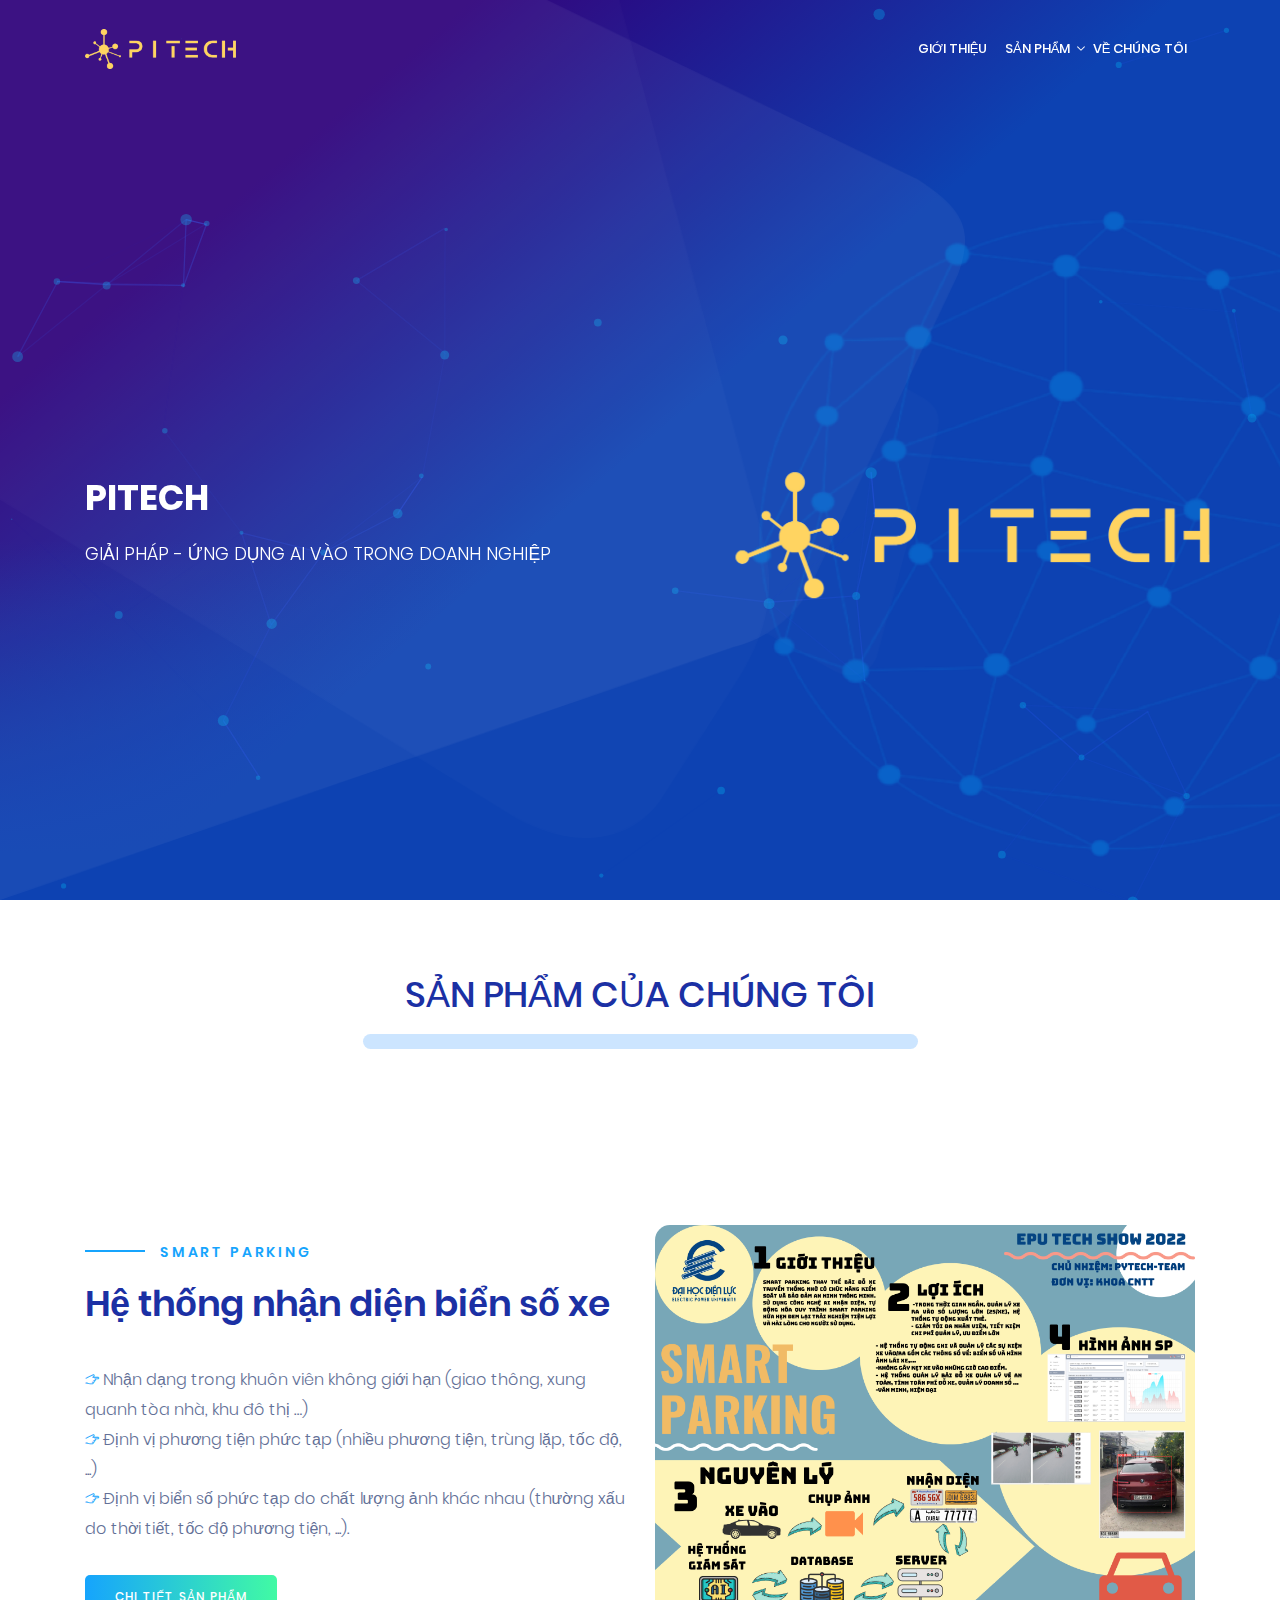
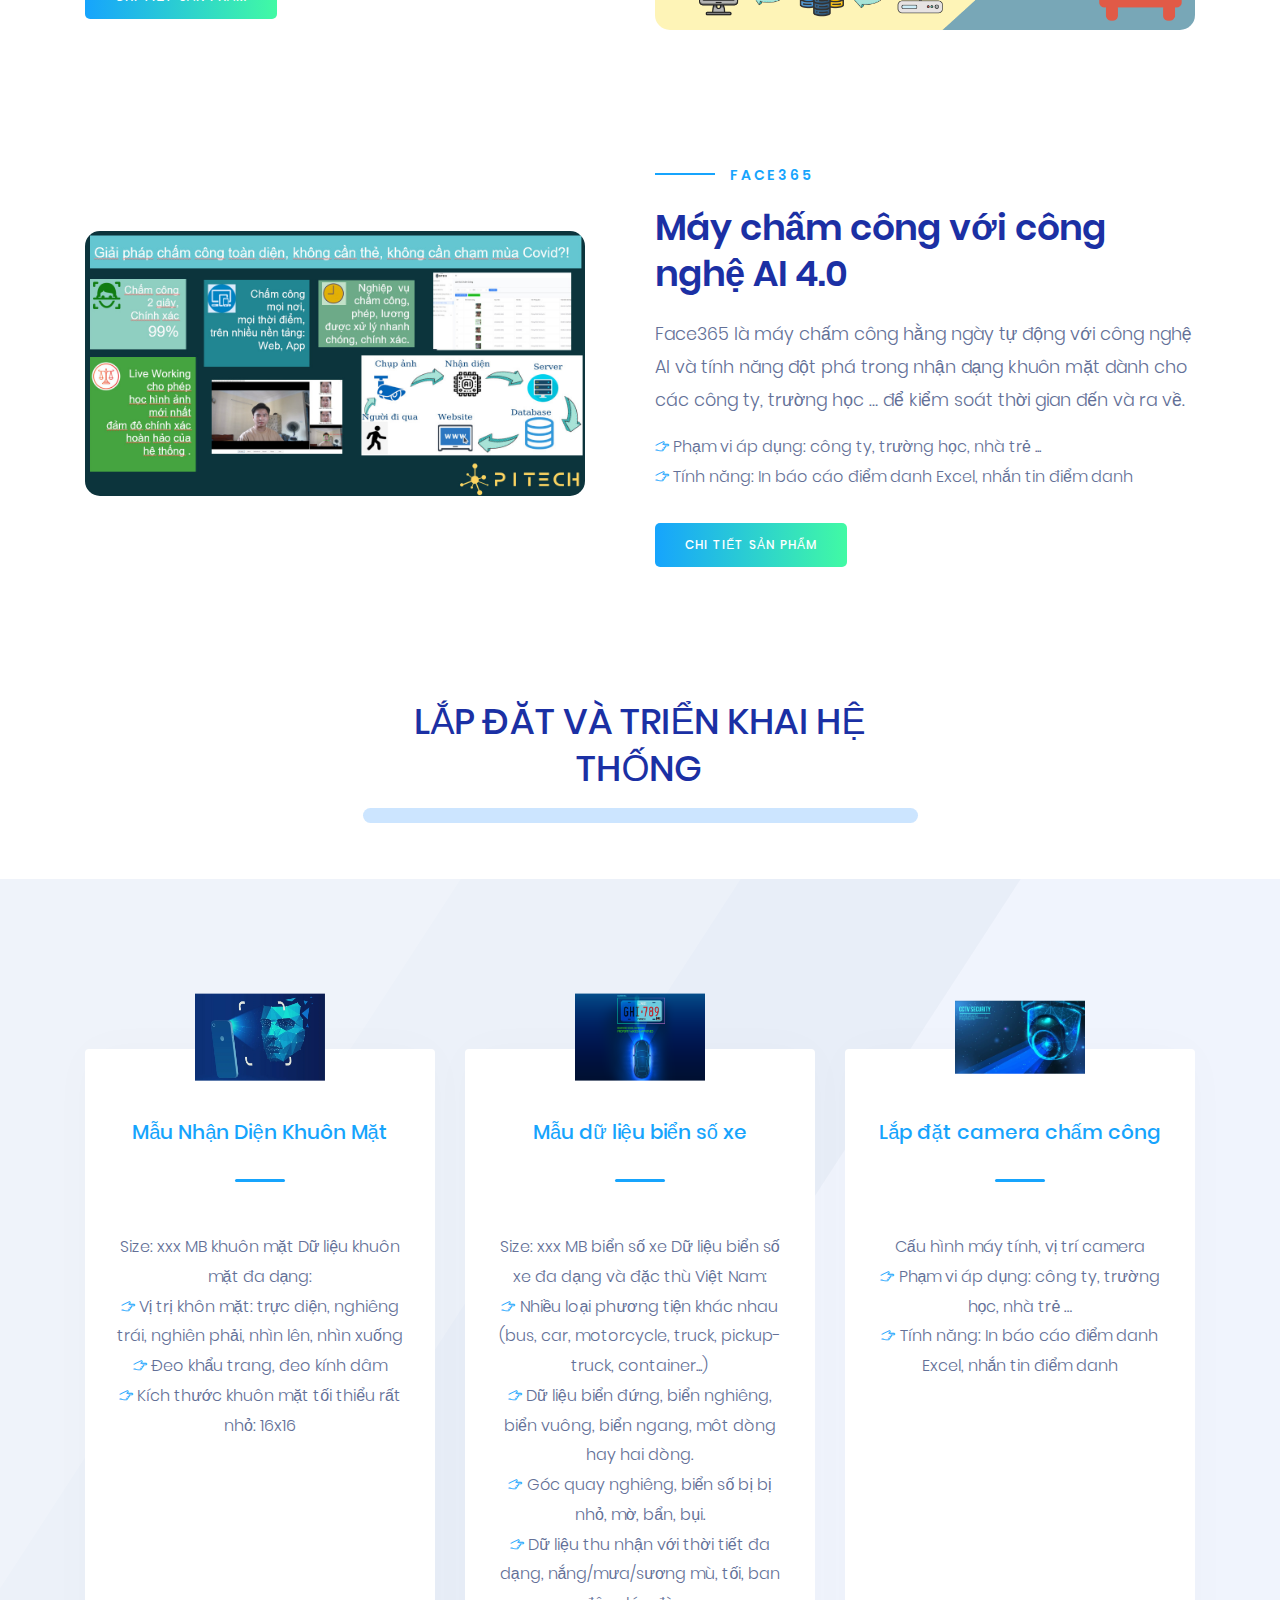
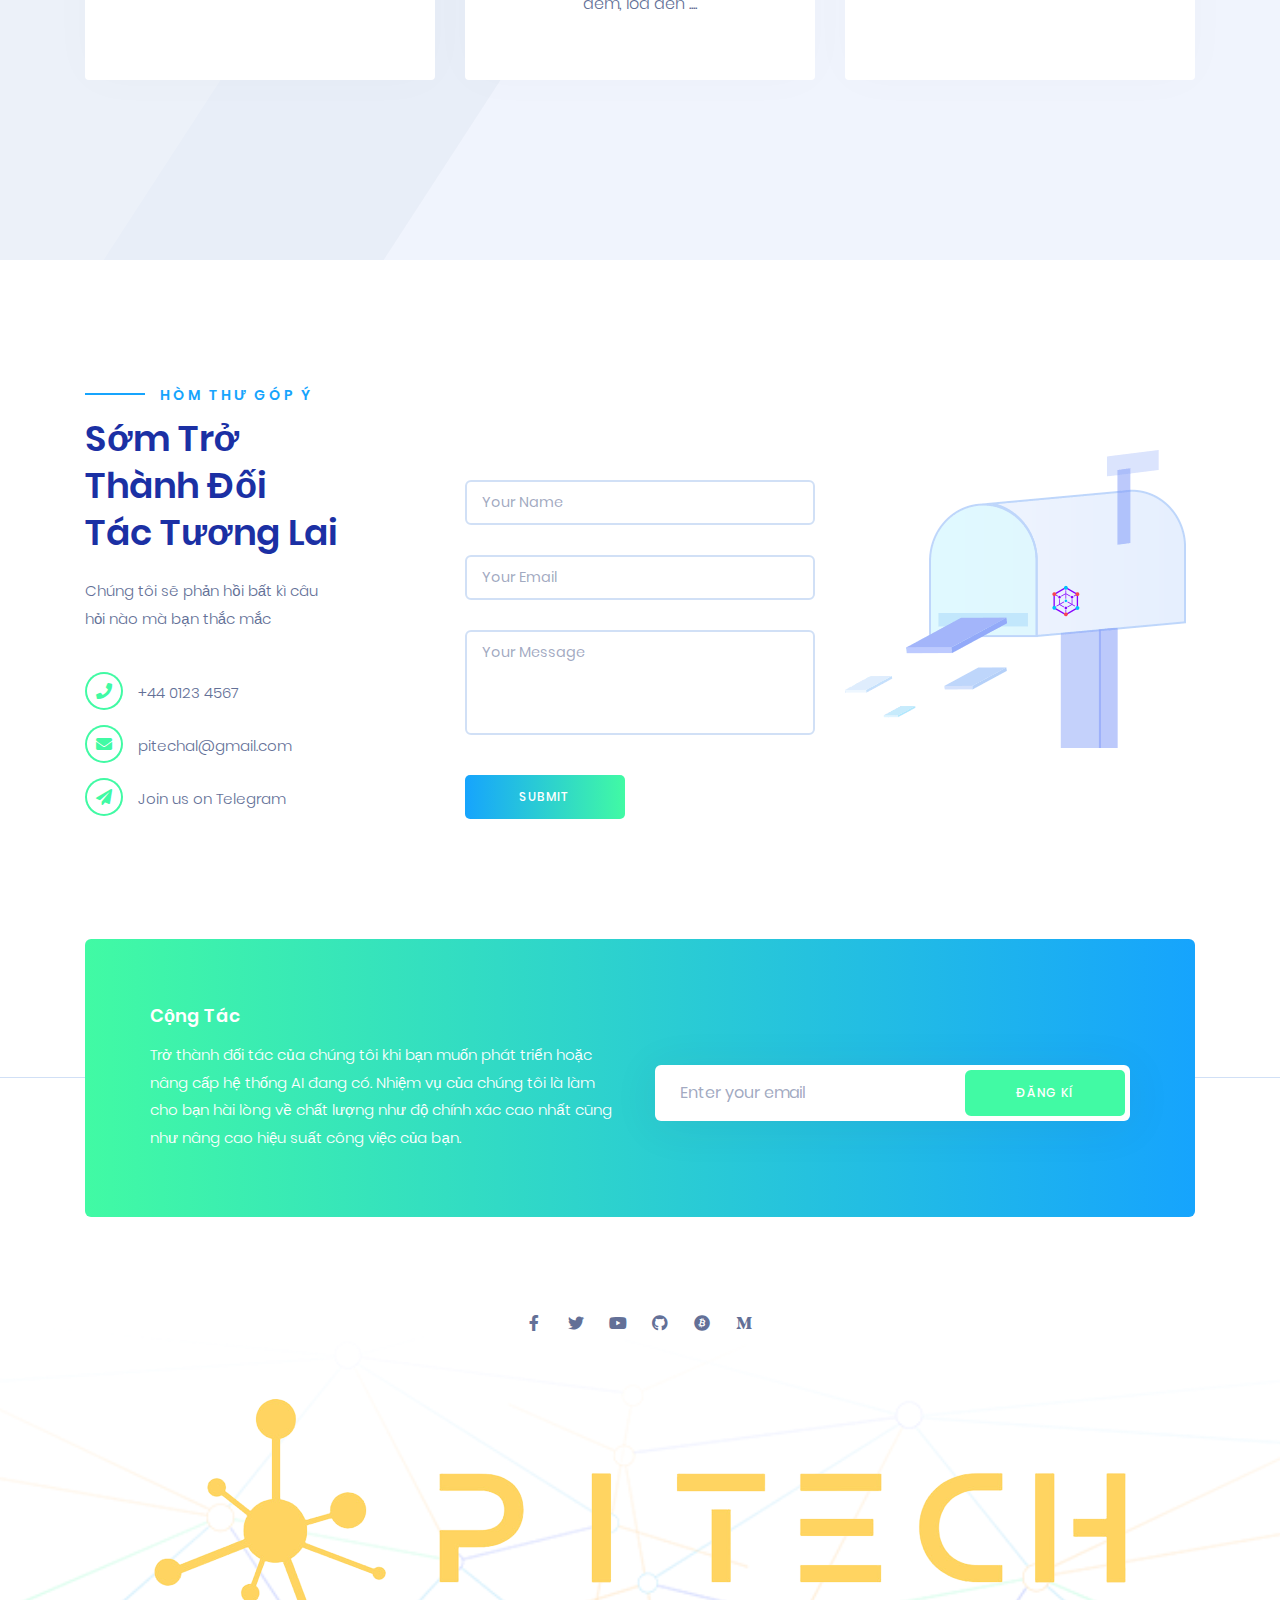
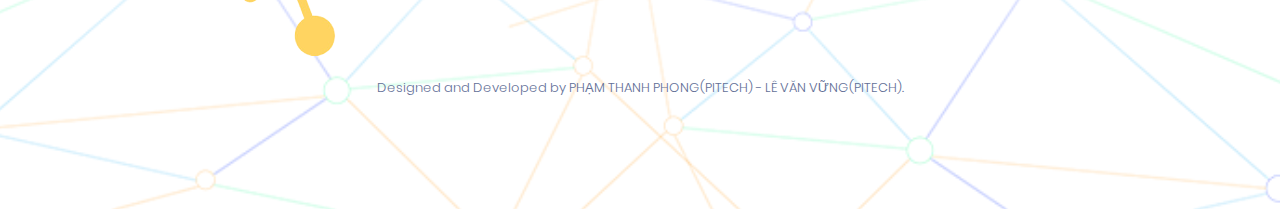
<file: index.html>
<!DOCTYPE html>
<html lang="zxx" class="js">

<head>
    <meta charset="utf-8">
    <meta name="author" content="Softnio">
    <meta name="viewport" content="width=device-width, initial-scale=1, shrink-to-fit=no">
    <meta name="description" content="">
    <!-- Fav Icon  -->
    <link rel="shortcut icon" href="images/favicon.png">
    <!-- Site Title  -->
    <title>PITECH </title>
    <!-- Bundle and Base CSS -->
    <link rel="stylesheet" href="assets/css/vendor.bundle.css?ver=200">
    <link rel="stylesheet" href="assets/css/style-azure.css?ver=200">
    <!-- Extra CSS -->
    <link rel="stylesheet" href="assets/css/theme.css?ver=200">
</head>

<body class="nk-body body-wider mode-onepage">
    <div class="nk-wrap">
        <header class="nk-header page-header is-transparent is-sticky is-shrink is-dark" id="header">
            <!-- Header @s -->
            <div class="header-main">
                <div class="header-container container">
                    <div class="header-wrap">
                        <!-- Logo @s -->
                        <div class="header-logo header-logo-ls logo animated" data-animate="fadeInDown" data-delay=".65">
                            <a href="./" class="logo-link">
                                <img class="logo-dark" src="images/logo.png" alt="logo">
                                <img class="logo-light" src="images/logo.png" alt="logo">
                            </a>

                        </div>
                        <!-- Menu Toogle @s -->
                        <div class="header-nav-toggle">
                            <a href="#" class="navbar-toggle" data-menu-toggle="example-menu-04">
                                <div class="toggle-line">
                                    <span></span>
                                </div>
                            </a>
                        </div>
                        <!-- Menu @s -->
                        <div class="header-navbar header-navbar-s3">
                            <nav class="header-menu justify-content-between" id="example-menu-04">
                                <ul class="menu menu-s2 animated" data-animate="fadeInDown" data-delay=".75">
                                    <li class="menu-item"><a class="menu-link nav-link" href="index.html">Giới Thiệu</a></li>
                                    <li class="language-switcher language-switcher-s1 toggle-wrap" >
                                        <a class="toggle-tigger" href="#" > SẢN PHẨM</a>
                                        <ul class="toggle-class toggle-drop toggle-drop-left drop-list drop-list-sm">
                                           <li><a href="smartparking.html">Smart Parking</a></li>
                                           <li><a href="face.html">Face 365</a></li>
                                           <li><a href="#">Chatbot</a></li>
                                       </ul>
                                       </li>
                                   
                                 
                                    <li class="menu-item"><a class="menu-link nav-link" href="gioithieu.html">VỀ CHÚNG TÔI</a></li>
                                </ul>
                             
                            </nav>
                        </div><!-- .header-navbar @e -->
                    </div>
                </div>
            </div><!-- .header-main @e -->
            <!-- Banner @s -->
            <div class="header-banner bg-theme-alt">
                <div class="nk-banner bg-grad-special">
                    <div class="banner banner-fs banner-single bg-grad-special-alt tc-light">
                        <div class="banner-wrap mt-auto">
                            <div class="container">
                                <div class="row align-items-center justify-content-center justify-content-lg-between">
                                    <div class="col-lg-5 order-lg-last animated" data-animate="fadeInUp" data-delay="1.25">
                                        <div class="banner-gfx banner-gfx-ovfix banner-gfx-re-s5 op-30">
                                            <img src="images/header/gfx-e.png" alt="header">
                                        </div>
                                        <div class="abs-center w-100 index-9">
                                            <img src="images/logo.png" >
                                        </div>
                                       
                                    </div><!-- .col -->
                                    <div class="col-lg-6 text-center text-lg-start">
                                        <div class="banner-caption cpn tc-light">
                                            <div class="cpn-head">
                                                <h1 class="title title-xl-2 title-lg title-semibold animated" data-animate="fadeInUp" data-delay="1.35">PITECH</h1>
                                            </div>
                                            <div class="cpn-text">
                                                <p class="lead-s2 animated" data-animate="fadeInUp" data-delay="1.45">GIẢI PHÁP - ỨNG DỤNG AI VÀO TRONG DOANH NGHIỆP</p>
                                            </div>
                                       
                                        </div>
                                    </div><!-- .col -->
                                </div><!-- .row -->
                            </div>
                        </div>
                        <!-- .block @e -->
                        <div class="nk-ovm shape-u shape-contain shape-left-top"></div>
                        <!-- Place Particle Js -->
                        <div id="particles-bg" class="particles-container particles-bg" data-pt-base="#00c0fa" data-pt-base-op=".3" data-pt-line="#2b56f5" data-pt-line-op=".5" data-pt-shape="#00c0fa" data-pt-shape-op=".2"></div>
                    </div>
                </div><!-- .nk-banner -->
            </div>
            <!-- .header-banner @e -->
        </header>
        <main class="nk-pages">
           
            <br>
            <br>

            <div class="section-head section-head-sm wide-auto-sm text-center">
                <h2 class="title title-xs title-xs-s1 tc-alternet"><h2><b >SẢN PHẨM CỦA CHÚNG TÔI</b></h2>
                <hr style="color:#3399FF ;text-aglin:center; width: 100%px; height: 15px; border-radius: 10px;">
            </div>
            <section class="section bg-white" id="smarkparking">
                <div class="container">
                    <!-- Block @s -->
                    <div class="nk-block nk-block-lg nk-block-features-s2">
                        <div class="row align-items-center flex-row-reverse gutter-vr-30px">
                            <div class="col-md-6">
                                <div class="">
                                    <img src="images/gfx/smartparking.jpg" alt="gfx"style="border-radius: 15px">
                                </div>
                      
                            </div><!-- .col -->
                            <div class="col-md-6">
                                <!-- Section Head @s -->
                                <div class="nk-block-text">
                                    <h6 class="title title-xs title-s1 tc-primary">SMART PARKING</h6>
                                    <h2 class="Lead">Hệ thống nhận diện biển số xe</h2>
                                    <br class="lead"><a class="link link-primary" href="#"><em class="ti-hand-point-right"></em></a>  Nhận dạng trong khuôn viên không giới hạn (giao thông, xung quanh tòa nhà, khu đô thị …)</br>
                                    <a class="link link-primary" href="#"><em class="ti-hand-point-right"></em></a> Định vị phương tiện phức tạp (nhiều phương tiện, trùng lặp, tốc độ, ...)</br>
                                    <a class="link link-primary" href="#"><em class="ti-hand-point-right"></em></a> Định vị biển số phức tạp do chất lượng ảnh khác nhau (thường xấu do thời tiết, tốc độ phương tiện, ...).</p>
                                    <a href="smartparking.html" class="btn btn-md btn-grad">Chi Tiết Sản Phẩm</a>
                                </div>
                            </div><!-- .col -->
                        </div><!-- .row -->
                    </div><!-- .block @e -->
                    <!-- Block @s -->
                    <div class="nk-block nk-block-lg nk-block-features-s2"id="face">
                        <div class="row align-items-center gutter-vr-30px">
                            
                            <div class="col-md-6">
                                <div class="gfx">
                                    <img src="images/gfx/face.jpg" alt="gfx"style="border-radius: 15px" >
                                </div>
                            </div><!-- .col -->
                            <div class="col-md-6">
                                <!-- Section Head @s -->
                                <div class="nk-block-text">
                                    <h6 class="title title-xs title-s1 tc-primary">Face365</h6>
                                    <h2 class="title">Máy chấm công với công nghệ AI 4.0</h2>
                                    <p class="lead">Face365 là máy chấm công hằng ngày tự động với công nghệ AI và tính năng đột phá trong nhận dạng khuôn mặt dành cho các công ty, trường học … để kiểm soát thời gian đến và ra về.</p>
                                    <a class="link link-primary" href="#"><em class="ti-hand-point-right"></em>  </a>  Phạm vi áp dụng: công ty, trường học, nhà trẻ ...</br>
                                    <a class="link link-primary" href="#"><em class="ti-hand-point-right"></em>  </a>  Tính năng: In báo cáo điểm danh Excel, nhắn tin điểm danh
                                </p>
                                <a href="face.html" class="btn btn-md btn-grad">Chi Tiết Sản Phẩm</a>
                                </div>
                            </div><!-- .col -->
                        </div><!-- .row -->
                    </div><!-- .block @e -->
                    <!-- Block @s -->
                  
                </div>
            </section>
            <div class="line m-auto"></div>   
            <div class="section-head section-head-sm wide-auto-sm text-center">
                <h2 class="title title-xs title-xs-s1 tc-alternet"><h2><b > LẮP ĐĂT VÀ TRIỂN KHAI HỆ THỐNG</b></h2>
                <hr style="color:#3399FF ;text-aglin:center; width: 100%px; height: 15px; border-radius: 10px;">
            </div>
           
              
            <section class="section bg-light" id="why">
                <div class="background-shape bs-reverse"></div>
                <div class="container">
                    
                  
                    <!-- Block @s -->
                    <div class="nk-block">
                        <div class="row gutter-vr-40px justify-content-center">
                            <div class="col-lg-4 col-md-4">
                                <div class="feature feature-s8 feature-s8-alt feature-center card card-full-lg card-md">
                                    <div class="feature-icon feature-icon-lg feature-icon-lg-s2">
                                        <img src="images/icons/facer.png" alt="feature">
                                    </div>
                                    <div class="feature-text feature-text-s8">
                                        <h4 class="title title-sm title-thin title-s5"><span> Mẫu Nhận Diện Khuôn Mặt   </span><span></span></h4>
                                        <br>Size: xxx MB khuôn mặt

                                            Dữ liệu khuôn mặt đa dạng:</br>
                                            
                                            <a class="link link-primary" href="#"><em class="ti-hand-point-right"></em>  </a> Vị trị khôn mặt: trực diện, nghiêng trái, nghiên phải, nhìn lên, nhìn xuống
                                        </br> <a class="link link-primary" href="#"><em class="ti-hand-point-right"></em> </a> Đeo khẩu trang, đeo kính dâm</br>
                                            <a class="link link-primary" href="#"><em class="ti-hand-point-right"></em>  </a> Kích thước khuôn mặt tối thiểu rất nhỏ: 16x16</p>
                                        <a href="#" class="link link-primary link-feature-s1"><em class="link-icon icon-circle icon-circle-md ti ti-arrow-right"></em></a>
                                    </div>
                                </div>
                            </div><!-- .col -->
                            <div class="col-lg-4 col-md-4">
                                <div class="feature feature-s8 feature-s8-alt feature-center card card-full-lg card-md">
                                    <div class="feature-icon feature-icon-lg feature-icon-lg-s2">
                                        <img src="images/icons/parking.png" alt="feature">
                                    </div>
                                    
                                    <div class="feature-text feature-text-s8">
                                        <h4 class="title title-sm title-thin title-s5"><span>Mẫu dữ liệu biển số xe </span><span></span></h4>
                                        <br>Size: xxx MB biển số xe
                                            Dữ liệu biển số xe đa dạng và đặc thù Việt Nam:</br>
                                            
                                            <a class="link link-primary" href="#"><em class="ti-hand-point-right"></em>  </a> Nhiều loại phương tiện khác nhau (bus, car, motorcycle, truck, pickup-truck, container...)
                                        </br><a class="link link-primary" href="#"><em class="ti-hand-point-right"></em>  </a> Dữ liệu biển đứng, biển nghiêng, biển vuông, biển ngang, môt dòng hay hai dòng.
                                    </br><a class="link link-primary" href="#"><em class="ti-hand-point-right"></em>  </a> Góc quay nghiêng, biển số bị bị nhỏ, mờ, bẩn, bụi.
                                </br><a class="link link-primary" href="#"><em class="ti-hand-point-right"></em>  </a> Dữ liệu thu nhận với thời tiết đa dạng, nắng/mưa/sương mù, tối, ban đêm, lóa đèn ....</p>
                                        <a href="#" class="link link-primary link-feature-s1"><em class="link-icon icon-circle icon-circle-md ti ti-arrow-right"></em></a>
                                    </div>
                                </div>
                            </div><!-- .col -->
                            <div class="col-lg-4 col-md-4">
                                <div class="feature feature-s8 feature-s8-alt feature-center card card-full-lg card-md">
                                    <div class="feature-icon feature-icon-lg feature-icon-lg-s2">
                                        <img src="images/icons/camera.jpg" alt="feature">
                                    </div>
                                    <div class="feature-text feature-text-s8">
                                        <h4 class="title title-sm title-thin title-s5"><span>Lắp đặt camera chấm công </span><span></span></h4>
                                        <br>Cấu hình máy tính, vị trí camera</br>
                                            
                                            <a class="link link-primary" href="#"><em class="ti-hand-point-right"></em>  </a> Phạm vi áp dụng: công ty, trường học, nhà trẻ …
                                        </br><a class="link link-primary" href="#"><em class="ti-hand-point-right"></em>  </a> Tính năng: In báo cáo điểm danh Excel, nhắn tin điểm danh
                                   
                                        
                                    </div>
                                </div>
                            </div><!-- .col -->
                        </div><!-- .row -->
                        <div class="d-flex justify-content-center pdt-r">
                         
                        </div>
                    </div><!-- .block @e -->
                </div>
            </section>
            <!-- // -->

            <section class="section section-contact bg-white ov-h" id="contact">
                <div class="container">
                    <!-- Block @s -->
                    <div class="nk-block block-contact">
                        <div class="row justify-content-center gutter-vr-30px">
                            <div class="col-lg-3">
                                <div class="section-head section-head-sm section-head-s9 text-center text-lg-start">
                                    <h6 class="title title-xs title-s1 tc-primary">Hòm Thư Góp Ý</h6>
                                    <h2 class="title">Sớm Trở Thành Đối Tác Tương Lai</h2>
                                    <div class="">
                                        <p>Chúng tôi sẽ phản hồi bất kì câu hỏi nào mà bạn thắc mắc </p>
                                    </div>
                                </div>
                                <div class="d-flex flex-column justify-content-between h-100">
                                    <ul class="contact-list contact-list-s2">
                                        <li>
                                            <em class="contact-icon contact-icon-s2 fas fa-phone"></em>
                                            <div class="contact-text">
                                                <span>+44 0123 4567</span>
                                            </div>
                                        </li>
                                        <li>
                                            <em class="contact-icon contact-icon-s2 fas fa-envelope"></em>
                                            <div class="contact-text">
                                                <span>pitechal@gmail.com</span>
                                            </div>
                                        </li>
                                        <li>
                                            <em class="contact-icon contact-icon-s2 fas fa-paper-plane"></em>
                                            <div class="contact-text">
                                                <span>Join us on Telegram</span>
                                            </div>
                                        </li>
                                    </ul>
                                </div>
                            </div><!-- .col -->
                            <div class="col-lg-4 offset-lg-1">
                                <div class="gap-6x d-none d-lg-block"></div>
                                <div class="gap-4x d-none d-lg-block"></div>
                                <form id="contact-form-01" class="contact-form nk-form-submit" action="form/contact.php" method="post">
                                    <div class="field-item field-item-s2">
                                        <input name="contact-name" type="text" class="input-bordered required" placeholder="Your Name">
                                    </div>
                                    <div class="field-item field-item-s2">
                                        <input name="contact-email" type="email" class="input-bordered required email" placeholder="Your Email">
                                    </div>
                                    <div class="field-item field-item-s2">
                                        <textarea name="contact-message" class="input-bordered input-textarea required" placeholder="Your Message"></textarea>
                                    </div>
                                    <input type="text" class="d-none" name="form-anti-honeypot" value="">
                                    <div class="row">
                                        <div class="col-sm-12">
                                            <button type="submit" class="btn btn-s2 btn-md btn-grad">Submit</button>
                                        </div>
                                        <div class="col-sm-12">
                                            <div class="form-results"></div>
                                        </div>
                                    </div>
                                </form>
                            </div><!-- .col -->
                            <div class="col-lg-4 align-self-center">
                                <div class="nk-block-img">
                                    <img src="images/gfx/gfx-q.png" alt="lungwort">
                                </div>
                            </div><!-- .col -->
                        </div><!-- .row -->
                    </div><!-- .block @e -->
                </div>
            </section>
        </main>
        <!-- Footer -->
        <footer class="nk-footer">
            <section class="section py-0">
                <div class="container">
                    <!-- Block @s -->
                    <div class="nk-block overflow-hidden " id="lienhe">
                        <div class="bg-grad-alt round subscribe-wrap tc-light">
                            <div class="row text-center text-md-start justify-content-center align-items-center gutter-vr-25px">
                                <div class="col-lg-6">
                                    <div class="wide-auto-sm">
                                        <h3 class="title-sm">Cộng Tác</h3>
                                        <p style="color:#fff ;">Trở thành đối tác của chúng tôi khi bạn muốn phát triển hoặc nâng cấp hệ thống AI đang có. Nhiệm vụ của chúng tôi là làm cho bạn hài lòng về chất lượng như độ chính xác cao nhất cũng như nâng cao hiệu suất công việc của bạn.</p>
                                    </div>
                                </div><!-- .col -->
                                <div class="col-lg-6">
                                    <div class="gap-3x d-none d-lg-block"></div>
                                    <form action="form/subscribe.php" class="nk-form-submit" method="post">
                                        <div class="field-inline field-inline-s2 field-inline-s2-sm bg-white shadow-soft">
                                            <div class="field-wrap">
                                                <input class="input-solid input-solid-md required email" type="text" name="contact-email" placeholder="Enter your email">
                                                <input type="text" class="d-none" name="form-anti-honeypot" value="">
                                            </div>
                                            <div class="submit-wrap">
                                                <button class="btn btn-md btn-secondary">Đăng Kí</button>
                                            </div>
                                        </div>
                                        <div class="form-results"></div>
                                    </form>
                                </div><!-- .col -->
                            </div>
                        </div>
                    </div>
                    <!-- .block @e -->
                </div>
                <div class="nk-ovm ovm-top ovm-h-50 bg-white bdb ov-h"></div><!-- .nk-ovm -->
            </section>
            <div class="section section-footer section-m bg-transparent" id="help">
                <div class="container">
                    <!-- Block @s -->
                    <div class="nk-block block-footer">
                        <div class="row">
                            <div class="col">
                                <div class="wgs wgs-text text-center mb-3">
                                    <ul class="social pdb-l justify-content-center">
                                        <li><a href="#"><em class="social-icon fab fa-facebook-f"></em></a></li>
                                        <li><a href="#"><em class="social-icon fab fa-twitter"></em></a></li>
                                        <li><a href="#"><em class="social-icon fab fa-youtube"></em></a></li>
                                        <li><a href="#"><em class="social-icon fab fa-github"></em></a></li>
                                        <li><a href="#"><em class="social-icon fab fa-bitcoin"></em></a></li>
                                        <li><a href="#"><em class="social-icon fab fa-medium-m"></em></a></li>
                                    </ul>
                                    <a href="./" class="footer-logo">
                                        <img src="images/logo.png" srcset="images/logo2x.png 2x" alt="logo">
                                    </a>
                                    <div class="copyright-text copyright-text-s3 pdt-m">
                                        <p><span class="d-sm-block">Designed and Developed by PHẠM THANH PHONG(PITECH) - LÊ VĂN VỮNG(PITECH).</p>
                                    </div>
                                </div>
                            </div><!-- .col -->
                        </div><!-- .row -->
                    </div><!-- .block @e -->
                </div>
                <div class="nk-ovm shape-s-sm shape-center-bottom ov-h"></div>
            </div>
        </footer>
    </div>
    <!-- Preloader -->
    <div class="preloader"><span class="spinner spinner-round"></span></div>
    <!-- JavaScript -->
    <script src="assets/js/jquery.bundle.js?ver=200"></script>
    <script src="assets/js/scripts.js?ver=200"></script>
    <script src="assets/js/charts.js?ver=200"></script>
    <script src="assets/js/charts.js?ver=200"></script>
</body>

</html>
</file>
<file: assets/css/theme.css>
/*!
Template :	ICOCrypto @by Softnio
Theme	 :  Default
* Version	 :	2.0.0
* Updated	 :	03/08/2022
*/
/*! WRITE YOUR CUSTOM STYLE **/
</file>
